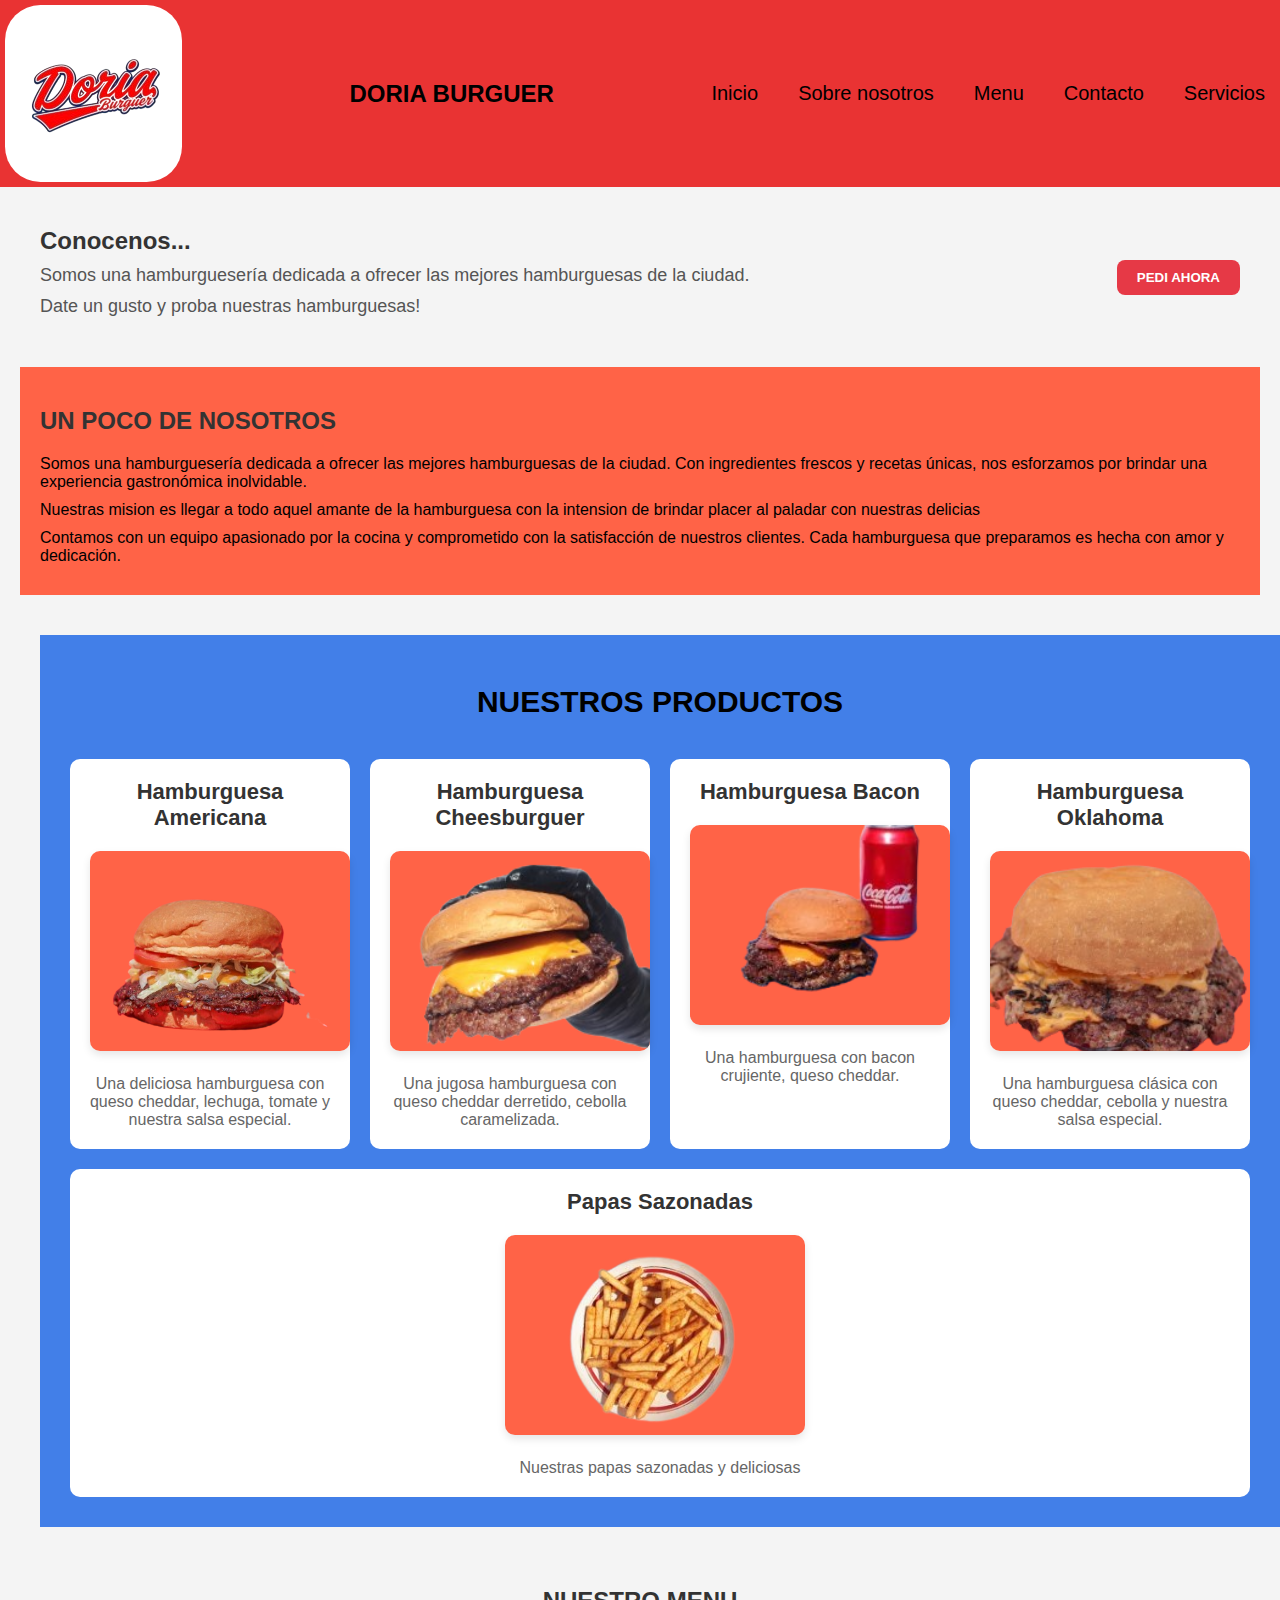
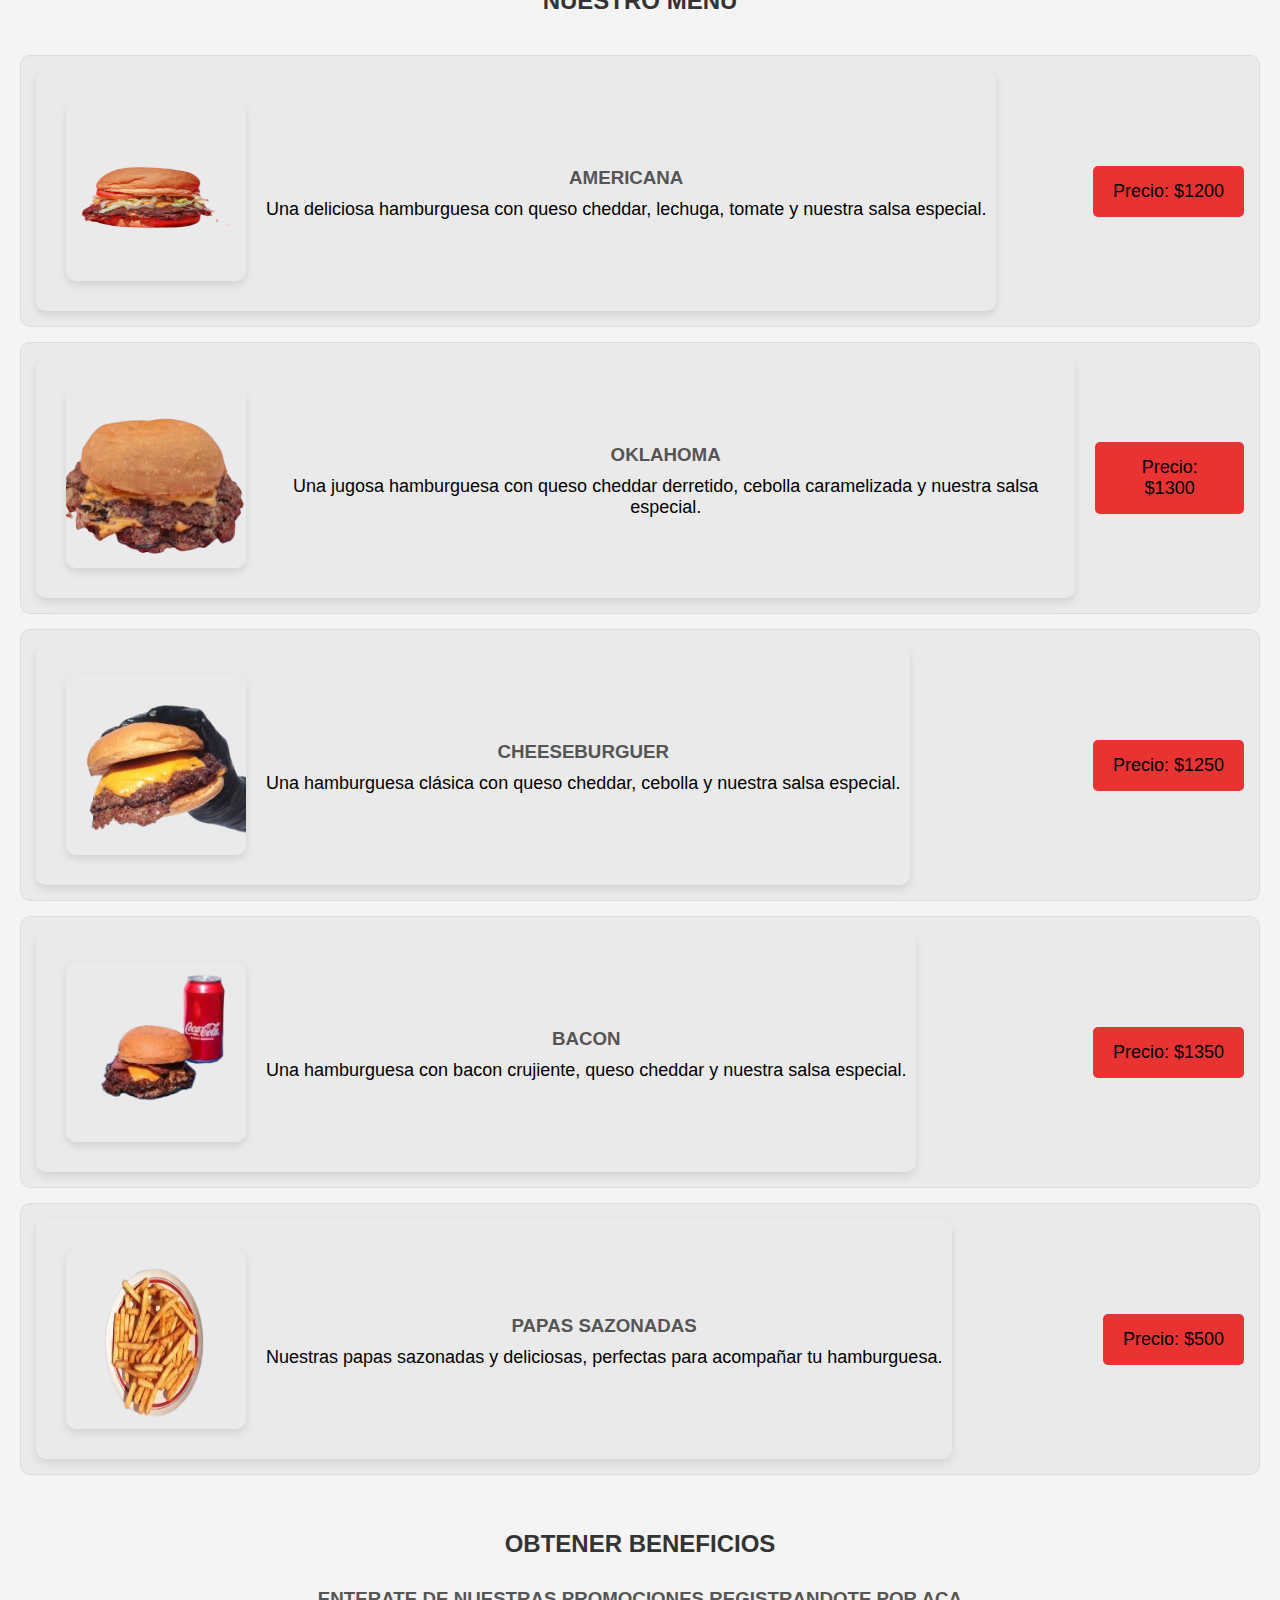
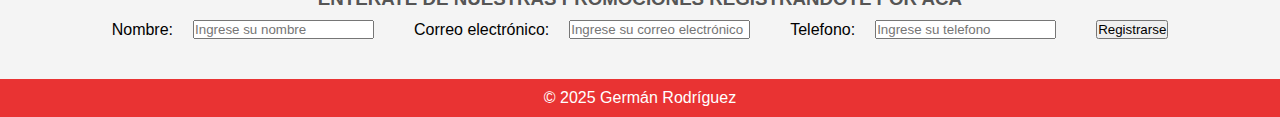
<file: index.html>
<!DOCTYPE html>
<html lang="en">
<head>
    <meta charset="UTF-8">
    <meta name="viewport" content="width=device-width, initial-scale=1.0">
    <title class="titulo">Doria Burger</title>
    <link rel="stylesheet" href="./css/style.css">
</head>
<body>
    <header class="header">
        <nav class="nav-bar">
            <img src="./img/imgoff/iconooo-removebg-preview.png" alt="">
            <h1>DORIA BURGUER</h1>
            <ul>
                <li> <a href="#">Inicio</a></li>
                <li> <a href="./pages/sobre-nosotros.html">Sobre nosotros</a></li>
                <li> <a href="./pages/menu.html">Menu</a></li>
                <li> <a href="./pages/contacto.html">Contacto</a></li>
                <li> <a href="./pages/servicio.html">Servicios</a></li>
            </ul>
        </nav>
    </header>
    <main class="main-content">
        <section class="bienvenida">
            <div class="texto-princ">
            <h2>Conocenos...</h2>
                <p>Somos una hamburguesería dedicada a ofrecer las mejores hamburguesas de la ciudad.</p>
                <p>Date un gusto y proba nuestras hamburguesas!</p>
            </div>
            <button class="boton-pedido"><a href="#menu">PEDI AHORA</a></button>
        </section>
        <section class="historia">
            <h2>UN POCO DE NOSOTROS</h2>
            <p>Somos una hamburguesería dedicada a ofrecer las mejores hamburguesas de la ciudad. Con ingredientes frescos y recetas únicas, nos esforzamos por brindar una experiencia gastronómica inolvidable.</p>
            <p>Nuestras mision es llegar a todo aquel amante de la hamburguesa con la intension de brindar placer al paladar con nuestras delicias</p>
            <p>Contamos con un equipo apasionado por la cocina y comprometido con la satisfacción de nuestros clientes. Cada hamburguesa que preparamos es hecha con amor y dedicación.</p>
        </section>
        <section class="imagen-divider"></section>
        <section class="productos"><h2> NUESTROS PRODUCTOS</h2>
            <div>
                <h3>Hamburguesa Americana</h3>
                <img src="./img/imgoff/americana2-removebg-preview.png" alt="">
                <p>Una deliciosa hamburguesa con queso cheddar, lechuga, tomate y nuestra salsa especial.</p>
            </div>
            <div>
                <h3>Hamburguesa Cheesburguer</h3>
                <img src="./img/imgoff/cheesburguer-removebg-preview.png" alt="">
                <p>Una jugosa hamburguesa con queso cheddar derretido, cebolla caramelizada.</p>
            </div>
            <div>
                <h3>Hamburguesa Bacon</h3>
                <img src="./img/imgoff/bacon-removebg-preview.png" alt="">
                <p>Una hamburguesa con bacon crujiente, queso cheddar.</p>
            </div>
            <div>
                <h3>Hamburguesa Oklahoma</h3>
                <img src="./img/imgoff/oklahoma-removebg-preview.png" alt="">
                <p>Una hamburguesa clásica con queso cheddar, cebolla y nuestra salsa especial.</p>
            </div>
            <div>
                <h3>Papas Sazonadas</h3>
                <img src="./img/imgoff/papass-removebg-preview.png" alt="">
                <p>Nuestras papas sazonadas y deliciosas</p>
            </div>
        </section>

        <section class="menu" id="menu">
            <h2> NUESTRO MENU</h2>
            <div class="burguer-items">
                <div class="producto-info">
                    <img src="./img/imgoff/americana2-removebg-preview.png" alt="Hamburguesa Americana">
                    <div class="burguer-text">
                        <h3>AMERICANA</h3>
                        <p>Una deliciosa hamburguesa con queso cheddar, lechuga, tomate y nuestra salsa especial.</p>
                    </div>
                </div>
                <div class="boton-precio">
                    <p class="precio">Precio: $1200</p>
                </div>
            </div>
            <div class="burguer-items">
                <div class="producto-info">
                    <img src="./img/imgoff/oklahoma-removebg-preview.png" alt="Hamburguesa Oklahoma">
                    <div class="burguer-text">
                        <h3>OKLAHOMA</h3>
                        <p>Una jugosa hamburguesa con queso cheddar derretido, cebolla caramelizada y nuestra salsa especial.</p>
                    </div>
                </div>
                <div class="boton-precio">
                    <p class="precio">Precio: $1300</p>
                </div>
            </div>
            <div class="burguer-items">
                <div class="producto-info">
                    <img src="./img/imgoff/cheesburguer-removebg-preview.png" alt="Hamburguesa Cheeseburger">
                    <div class="burguer-text">
                        <h3>CHEESEBURGUER</h3>
                        <p>Una hamburguesa clásica con queso cheddar, cebolla y nuestra salsa especial.</p>
                    </div>
                </div>
                <div class="boton-precio">
                    <p class="precio">Precio: $1250</p>
                </div>
            </div>
            <div class="burguer-items">
                <div class="producto-info">
                    <img src="./img/imgoff/bacon-removebg-preview.png" alt="Hamburguesa Bacon">
                    <div class="burguer-text">
                        <h3>BACON</h3>
                        <p>Una hamburguesa con bacon crujiente, queso cheddar y nuestra salsa especial.</p>
                    </div>
                </div>
                <div class="boton-precio">
                    <p class="precio">Precio: $1350</p>
                </div>
            </div>
            <div class="burguer-items">
                <div class="producto-info">
                    <img src="./img/imgoff/papass-removebg-preview.png" alt="Papas Sazonadas">
                    <div class="burguer-text">
                        <h3>PAPAS SAZONADAS</h3>
                        <p>Nuestras papas sazonadas y deliciosas, perfectas para acompañar tu hamburguesa.</p>
                    </div>
                </div>
                <div class="boton-precio">
                    <p class="precio">Precio: $500</p>
                </div>
            </div>
        </section>
        <section class="promociones">
            <h2>OBTENER BENEFICIOS</h2>
                <h3>ENTERATE DE NUESTRAS PROMOCIONES REGISTRANDOTE POR ACA</h3>
                <!-- este formulario tiene que tener cada casillero uno al lado del otro -->
            <div class="formulario">
                <form action="/submit" method="post">
                    <label for="name">Nombre:</label>
                    <input type="text" id="name" name="name" required placeholder="Ingrese su nombre">
                    <br>
                    <label for="email">Correo electrónico:</label>
                    <input type="email" id="email" name="email" required placeholder="Ingrese su correo electrónico">
                    <br>
                    <label for="message">Telefono:</label>
                    <input type="text" id="telefono" name="telefono" required placeholder="Ingrese su telefono">
                    <br>
                    <button type="submit">Registrarse</button>
                </form>
            </div>
        </section>
    </main>
    <footer class="footer">
        <p>© 2025 Germán Rodríguez</p>
    </footer>
</body>
</html>
</file>
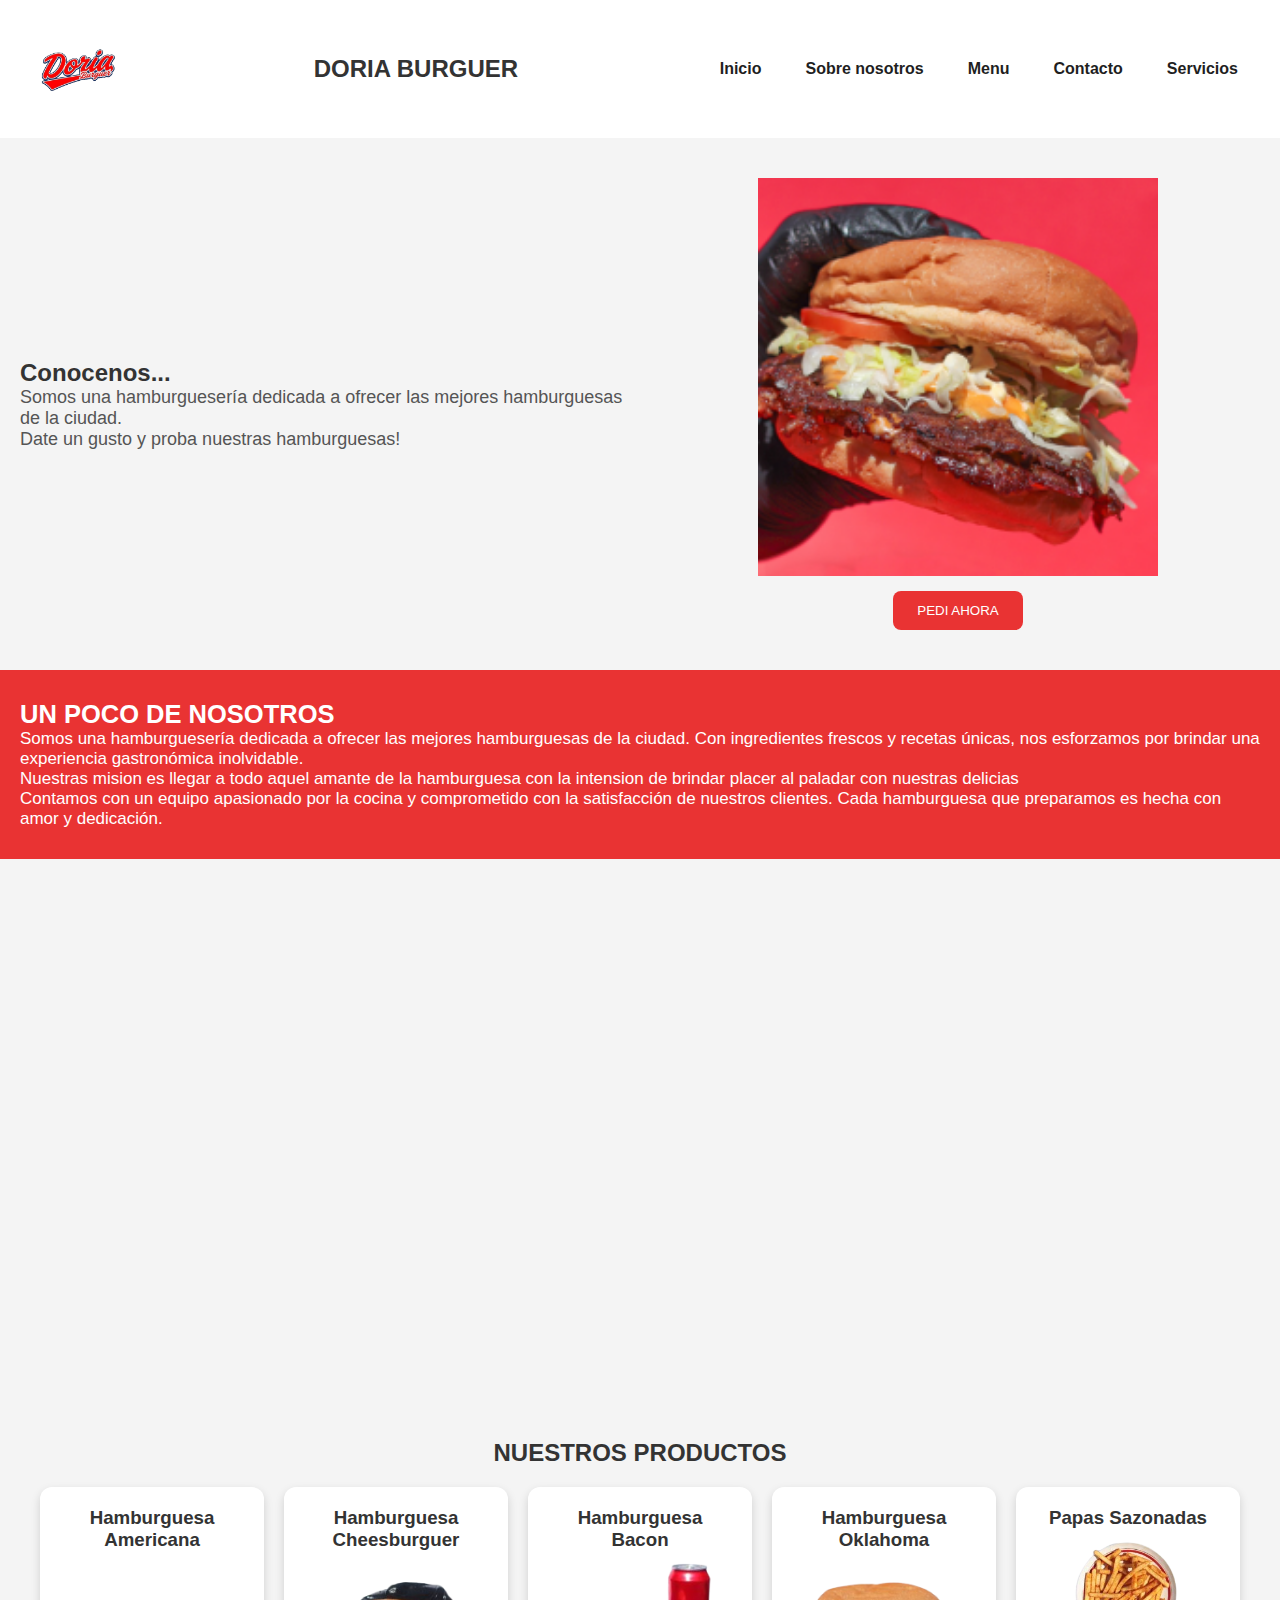
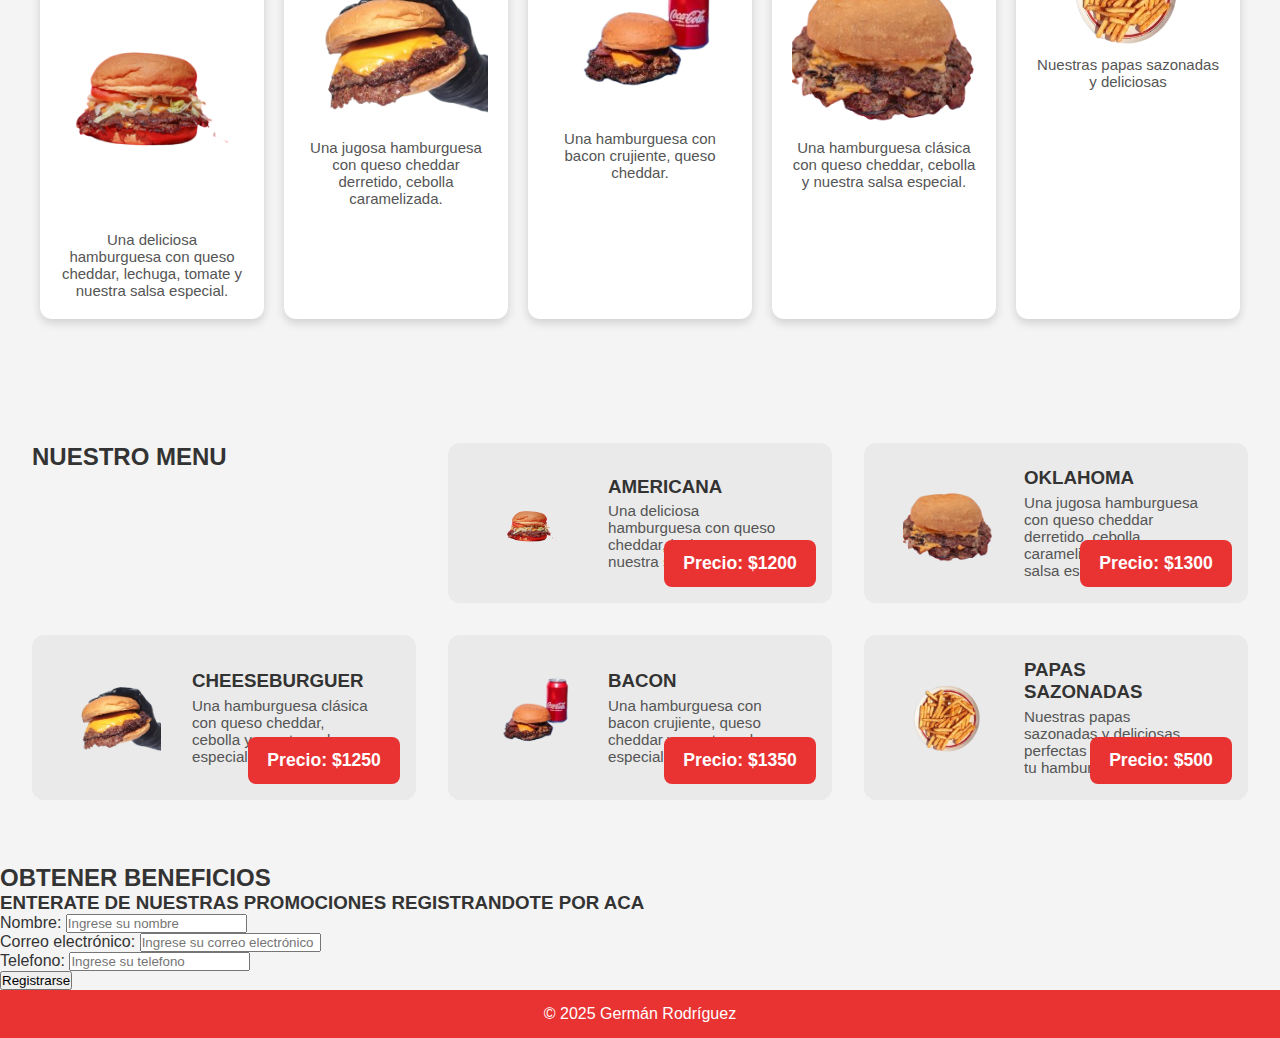
<file: proyecto/index.html>
<!DOCTYPE html>
<html lang="en">
<head>
    <meta charset="UTF-8">
    <meta name="viewport" content="width=device-width, initial-scale=1.0">
    <title class="titulo">Doria Burger</title>
    <link rel="stylesheet" href="css/style.css">
</head>
<body>
    <header class="header">
        <nav class="nav-bar">
            <img class="logo" src="img/imgoff/logo-ger.JPG" alt="">
            <h1>DORIA BURGUER</h1>
            <ul>
                <li> <a href="#">Inicio</a></li>
                <li> <a href="./pages/sobre-nosotros.html">Sobre nosotros</a></li>
                <li> <a href="./pages/menu.html">Menu</a></li>
                <li> <a href="./pages/contacto.html">Contacto</a></li>
                <li> <a href="./pages/servicio.html">Servicios</a></li>
            </ul>
        </nav>
    </header>
    <main>
        <section class="bienvenida">
            <div class="texto-princ">
            <h2>Conocenos...</h2>
                <p>Somos una hamburguesería dedicada a ofrecer las mejores hamburguesas de la ciudad.</p>
                <p>Date un gusto y proba nuestras hamburguesas!</p>
            </div>
            <div class="img-boton">
                <img src="img/americanaa.png" alt="">
                <button class="boton-pedido"><a href="#menu">PEDI AHORA</a></button>
            </div>
        </section>
        <section class="historia">
            <h2>UN POCO DE NOSOTROS</h2>
            <p>Somos una hamburguesería dedicada a ofrecer las mejores hamburguesas de la ciudad. Con ingredientes frescos y recetas únicas, nos esforzamos por brindar una experiencia gastronómica inolvidable.</p>
            <p>Nuestras mision es llegar a todo aquel amante de la hamburguesa con la intension de brindar placer al paladar con nuestras delicias</p>
            <p>Contamos con un equipo apasionado por la cocina y comprometido con la satisfacción de nuestros clientes. Cada hamburguesa que preparamos es hecha con amor y dedicación.</p>
        </section>
        <section class="imagen-divider1"></section>
        <section class="nuestros-prod"><h2> NUESTROS PRODUCTOS</h2>
            <div class="contenedor-tarjetas">
                <div class="tarjeta-container">
                    <h3>Hamburguesa Americana</h3>
                    <img src="img/imgoff/americana2-removebg-preview.png" alt="">
                    <p>Una deliciosa hamburguesa con queso cheddar, lechuga, tomate y nuestra salsa especial.</p>
                </div>
                <div class="tarjeta-container">
                    <h3>Hamburguesa Cheesburguer</h3>
                    <img src="img/imgoff/cheesburguer-removebg-preview.png" alt="">
                    <p>Una jugosa hamburguesa con queso cheddar derretido, cebolla caramelizada.</p>
                </div>
                <div class="tarjeta-container">
                    <h3>Hamburguesa Bacon</h3>
                    <img src="img/imgoff/bacon-removebg-preview.png" alt="">
                    <p>Una hamburguesa con bacon crujiente, queso cheddar.</p>
                </div>
                <div class="tarjeta-container">
                    <h3>Hamburguesa Oklahoma</h3>
                    <img src="img/imgoff/oklahoma-removebg-preview.png" alt="">
                    <p>Una hamburguesa clásica con queso cheddar, cebolla y nuestra salsa especial.</p>
                </div>
                <div class="tarjeta-container">
                    <h3>Papas Sazonadas</h3>
                    <img src="img/imgoff/papass-removebg-preview.png" alt="">
                    <p>Nuestras papas sazonadas y deliciosas</p>
                </div>
            </div>
        </section>

        <section class="menu" id="menu">
            <h2> NUESTRO MENU</h2>
            <div class="burguer-items">
                <div class="producto-info">
                    <img src="img/imgoff/americana2-removebg-preview.png" alt="Hamburguesa Americana">
                    <div class="burguer-text">
                        <h3>AMERICANA</h3>
                        <p>Una deliciosa hamburguesa con queso cheddar, lechuga, tomate y nuestra salsa especial.</p>
                    </div>
                </div>
                <div class="boton-precio">
                    <p class="precio">Precio: $1200</p>
                </div>
            </div>
            <div class="burguer-items">
                <div class="producto-info">
                    <img src="img/imgoff/oklahoma-removebg-preview.png" alt="Hamburguesa Oklahoma">
                    <div class="burguer-text">
                        <h3>OKLAHOMA</h3>
                        <p>Una jugosa hamburguesa con queso cheddar derretido, cebolla caramelizada y nuestra salsa especial.</p>
                    </div>
                </div>
                <div class="boton-precio">
                    <p class="precio">Precio: $1300</p>
                </div>
            </div>
            <div class="burguer-items">
                <div class="producto-info">
                    <img src="img/imgoff/cheesburguer-removebg-preview.png" alt="Hamburguesa Cheeseburger">
                    <div class="burguer-text">
                        <h3>CHEESEBURGUER</h3>
                        <p>Una hamburguesa clásica con queso cheddar, cebolla y nuestra salsa especial.</p>
                    </div>
                </div>
                <div class="boton-precio">
                    <p class="precio">Precio: $1250</p>
                </div>
            </div>
            <div class="burguer-items">
                <div class="producto-info">
                    <img src="img/imgoff/bacon-removebg-preview.png" alt="Hamburguesa Bacon">
                    <div class="burguer-text">
                        <h3>BACON</h3>
                        <p>Una hamburguesa con bacon crujiente, queso cheddar y nuestra salsa especial.</p>
                    </div>
                </div>
                <div class="boton-precio">
                    <p class="precio">Precio: $1350</p>
                </div>
            </div>
            <div class="burguer-items">
                <div class="producto-info">
                    <img src="img/imgoff/papass-removebg-preview.png" alt="Papas Sazonadas">
                    <div class="burguer-text">
                        <h3>PAPAS SAZONADAS</h3>
                        <p>Nuestras papas sazonadas y deliciosas, perfectas para acompañar tu hamburguesa.</p>
                    </div>
                </div>
                <div class="boton-precio">
                    <p class="precio">Precio: $500</p>
                </div>
            </div>
        </section>
        <section class="promociones">
            <h2>OBTENER BENEFICIOS</h2>
                <h3>ENTERATE DE NUESTRAS PROMOCIONES REGISTRANDOTE POR ACA</h3>
                <!-- este formulario tiene que tener cada casillero uno al lado del otro -->
            <div class="formulario">
                <form action="/submit" method="post">
                    <label for="name">Nombre:</label>
                    <input type="text" id="name" name="name" required placeholder="Ingrese su nombre">
                    <br>
                    <label for="email">Correo electrónico:</label>
                    <input type="email" id="email" name="email" required placeholder="Ingrese su correo electrónico">
                    <br>
                    <label for="message">Telefono:</label>
                    <input type="text" id="telefono" name="telefono" required placeholder="Ingrese su telefono">
                    <br>
                    <button type="submit">Registrarse</button>
                </form>
            </div>
        </section>
    </main>
    <footer class="footer">
        <p>© 2025 Germán Rodríguez</p>
    </footer>
</body>
</html>
</file>
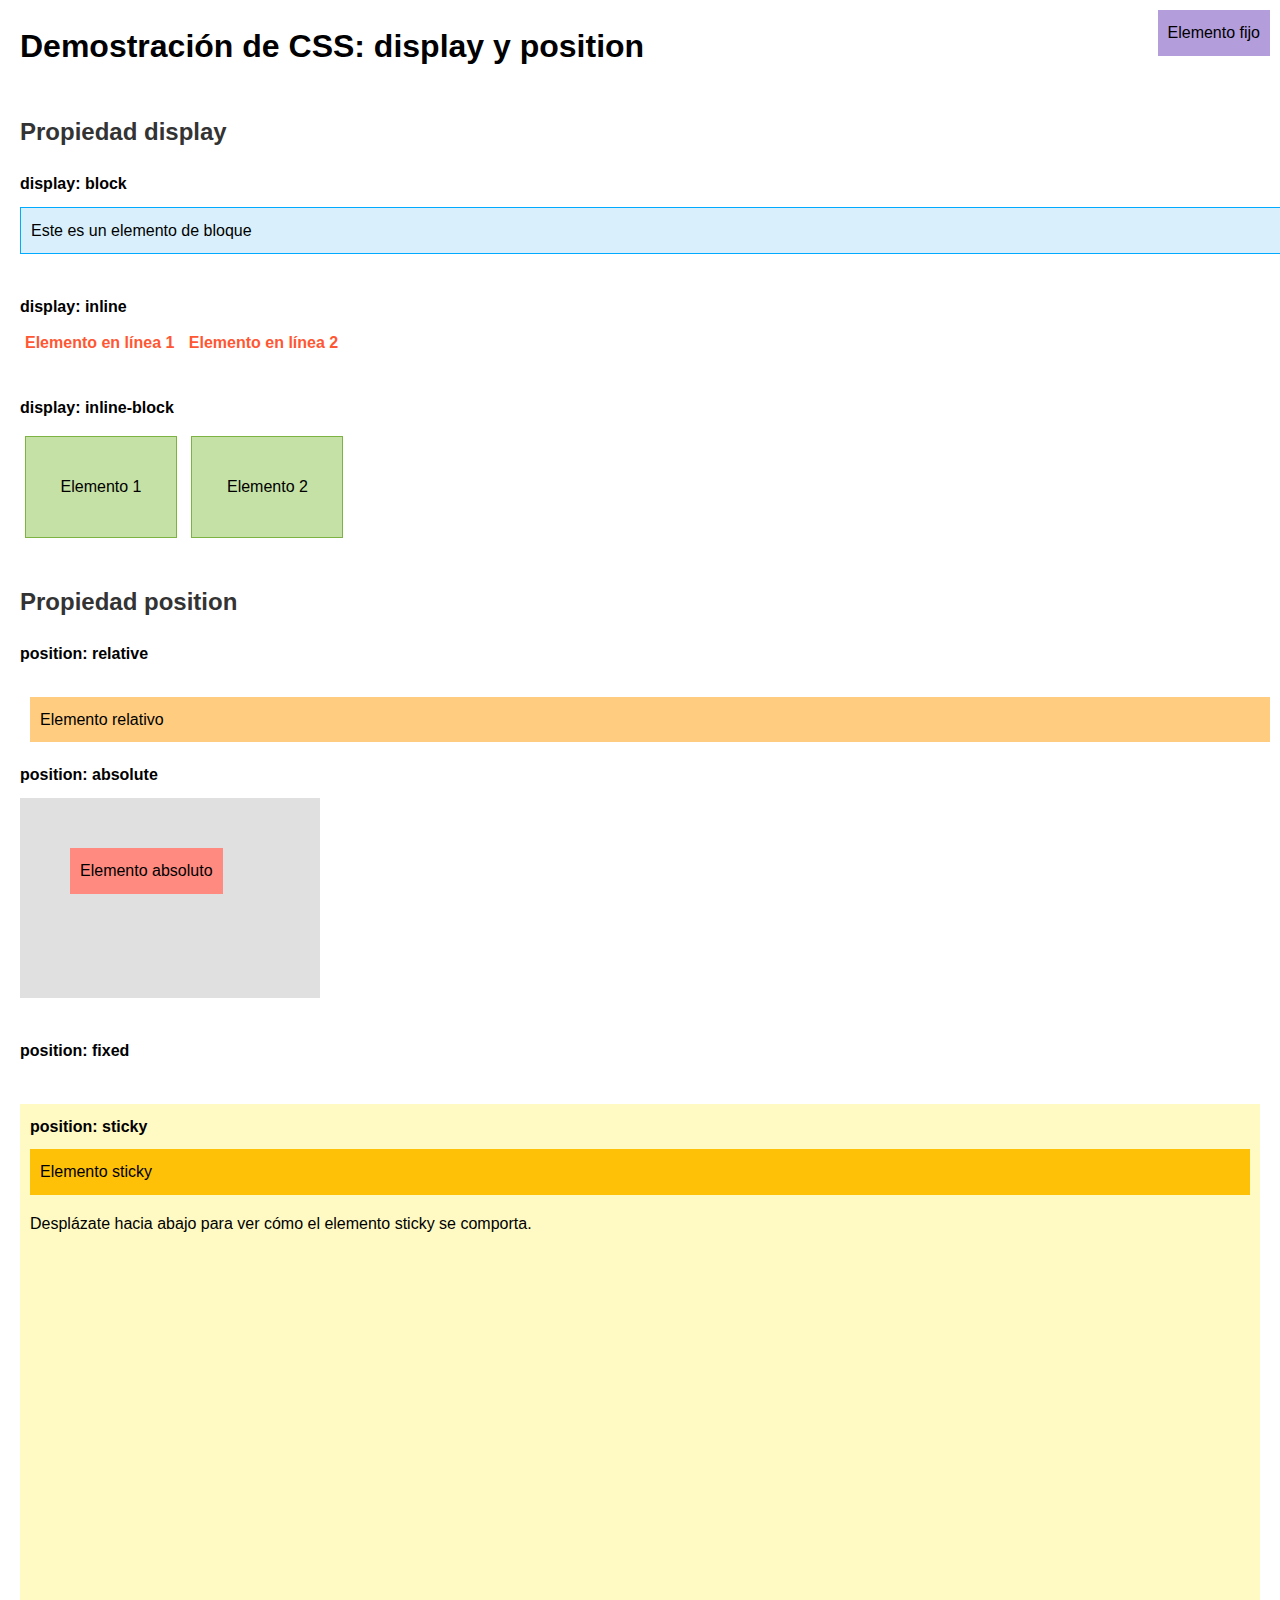
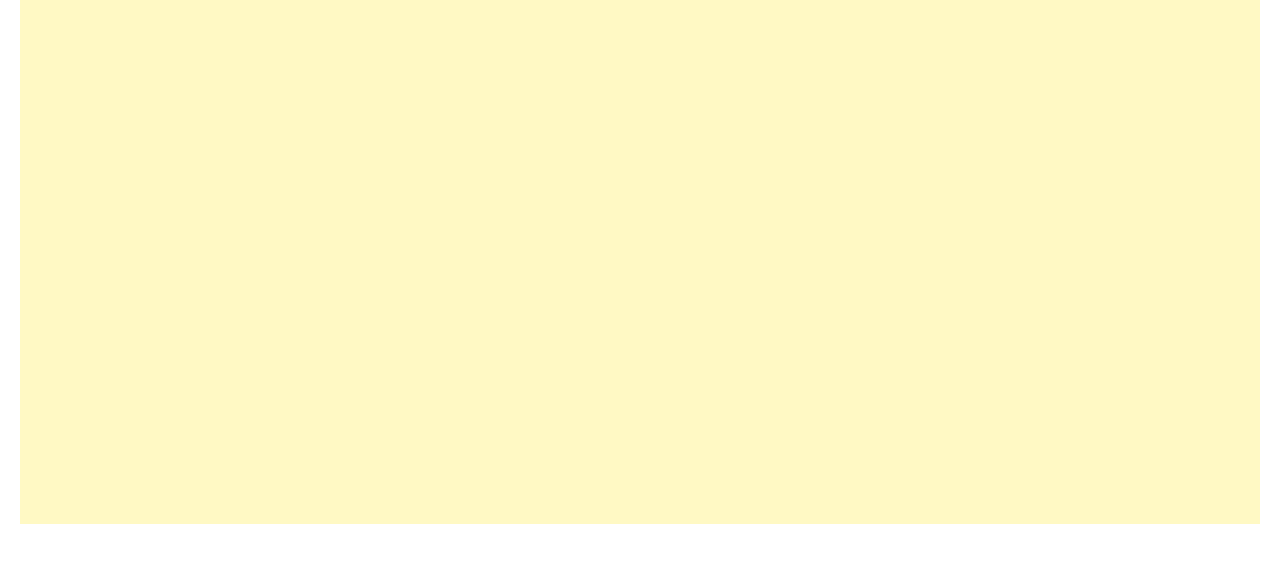
<file: pruebas/index.html>
<!DOCTYPE html>
<html lang="en">
<head>
    <meta charset="UTF-8">
    <meta name="viewport" content="width=device-width, initial-scale=1.0">
    <title>Demostración de CSS: display y position</title>
    <style>
        /* Estilo general */
        body {
            font-family: Arial, sans-serif;
            margin: 20px;
            line-height: 1.6;
        }

        h2 {
            margin-top: 40px;
            color: #333;
        }

        .example-container {
            margin-bottom: 40px;
        }

        .example-title {
            font-weight: bold;
            margin-bottom: 10px;
        }

        /* Ejemplos de display */
        .block-example {
            display: block;
            width: 100%;
            margin-bottom: 10px;
            padding: 10px;
            background-color: #d9f0fc;
            border: 1px solid #00aaff;
        }

        .inline-example {
            display: inline;
            color: #ff5733;
            font-weight: bold;
            margin: 5px;
        }

        .inline-block-example {
            display: inline-block;
            width: 150px;
            height: 100px;
            background-color: #c5e1a5;
            margin: 5px;
            text-align: center;
            line-height: 100px;
            border: 1px solid #7cb342;
        }

        /* Ejemplos de position */
        .relative-example {
            position: relative;
            top: 20px;
            left: 10px;
            background-color: #ffcc80;
            padding: 10px;
        }

        .absolute-container {
            position: relative;
            width: 300px;
            height: 200px;
            background-color: #e0e0e0;
            margin-bottom: 20px;
        }

        .absolute-example {
            position: absolute;
            top: 50px;
            left: 50px;
            background-color: #ff8a80;
            padding: 10px;
        }

        .fixed-example {
            position: fixed;
            top: 10px;
            right: 10px;
            background-color: #b39ddb;
            padding: 10px;
            z-index: 1000;
        }

        .sticky-container {
            height: 1000px;
            background-color: #fff9c4;
            padding: 10px;
        }

        .sticky-example {
            position: sticky;
            top: 10px;
            background-color: #ffc107;
            padding: 10px;
        }
    </style>
</head>
<body>
    <h1>Demostración de CSS: display y position</h1>

    <h2>Propiedad display</h2>
    <div class="example-container">
        <div class="example-title">display: block</div>
        <div class="block-example">Este es un elemento de bloque</div>
    </div>

    <div class="example-container">
        <div class="example-title">display: inline</div>
        <span class="inline-example">Elemento en línea 1</span>
        <span class="inline-example">Elemento en línea 2</span>
    </div>

    <div class="example-container">
        <div class="example-title">display: inline-block</div>
        <div class="inline-block-example">Elemento 1</div>
        <div class="inline-block-example">Elemento 2</div>
    </div>

    <h2>Propiedad position</h2>
    <div class="example-container">
        <div class="example-title">position: relative</div>
        <div class="relative-example">Elemento relativo</div>
    </div>

    <div class="example-container">
        <div class="example-title">position: absolute</div>
        <div class="absolute-container">
            <div class="absolute-example">Elemento absoluto</div>
        </div>
    </div>

    <div class="example-container">
        <div class="example-title">position: fixed</div>
        <div class="fixed-example">Elemento fijo</div>
    </div>

    <div class="example-container sticky-container">
        <div class="example-title">position: sticky</div>
        <div class="sticky-example">Elemento sticky</div>
        <p>Desplázate hacia abajo para ver cómo el elemento sticky se comporta.</p>
    </div>
</body>
</html>
</file>
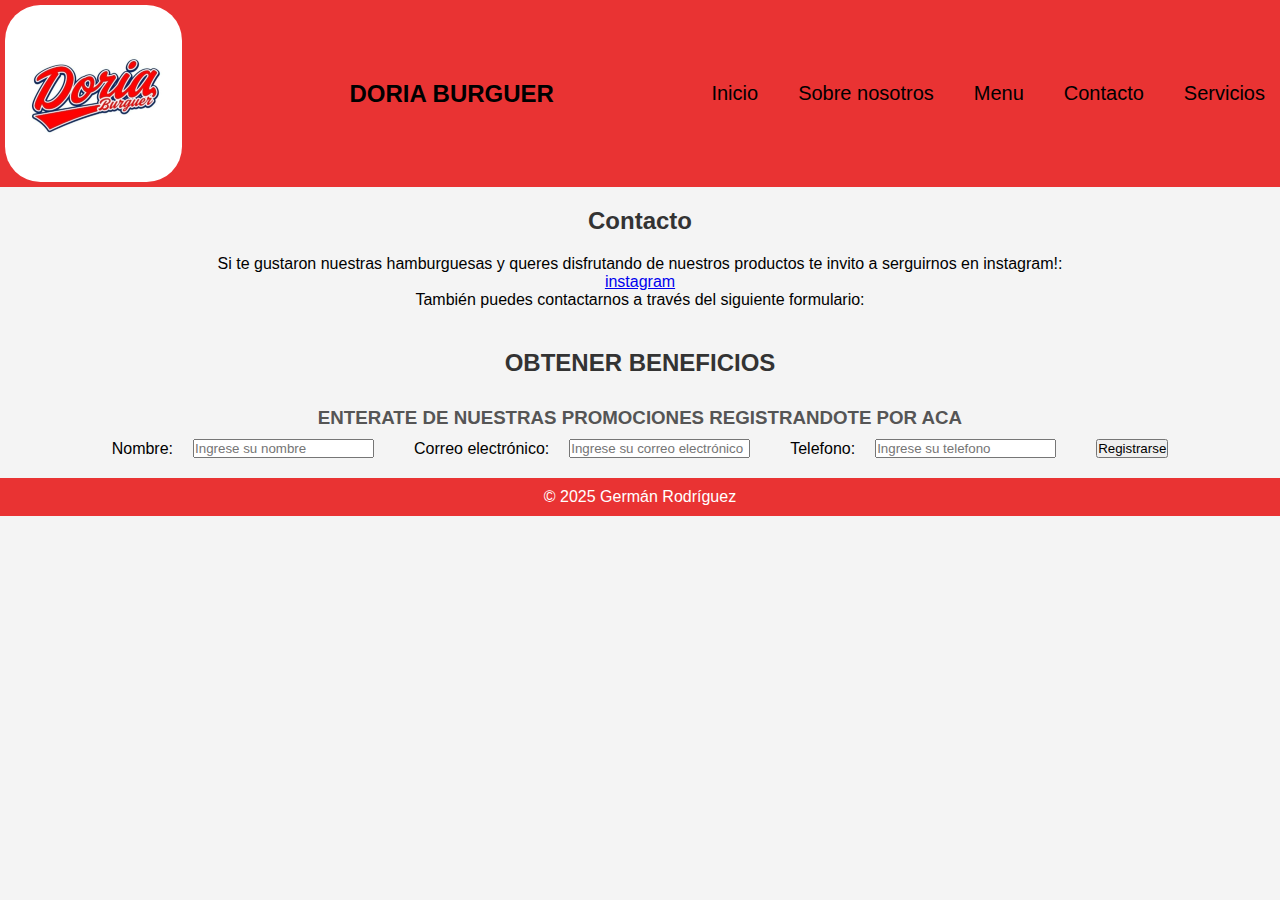
<file: pages/contacto.html>
<!DOCTYPE html>
<html lang="en">
<head>
    <meta charset="UTF-8">
    <meta name="viewport" content="width=device-width, initial-scale=1.0">
    <title>Doria Burguer | Contacto</title>
    <link rel="stylesheet" href="../css/style.css">
</head>
<body>
    <header class="header">
        <nav class="nav-bar">
            <img src="../img/iconooo.png" alt="">
            <h1>DORIA BURGUER</h1>
            <ul>
                <li> <a href="../index.html">Inicio</a></li>
                <li> <a href="./sobre-nosotros.html">Sobre nosotros</a></li>
                <li> <a href="./menu.html">Menu</a></li>
                <li> <a href="#">Contacto</a></li>
                <li> <a href="./servicio.html">Servicios</a></li>
            </ul>
        </nav>
    </header>
    <main>
        <section class="contacto">
            <h2>Contacto</h2>
            <p>Si te gustaron nuestras hamburguesas y queres disfrutando de nuestros productos te invito a serguirnos en instagram!:</p>
            <section><a href="https://www.instagram.com/doriaburguer.bsso/?hl=es-la">instagram</a></section>
            <p>También puedes contactarnos a través del siguiente formulario:</p>
        </section>
        <section class="promociones">
            <h2>OBTENER BENEFICIOS</h2>
                <h3>ENTERATE DE NUESTRAS PROMOCIONES REGISTRANDOTE POR ACA</h3>
                <!-- este formulario tiene que tener cada casillero uno al lado del otro -->
            <div class="formulario">
                <form action="/submit" method="post">
                    <label for="name">Nombre:</label>
                    <input type="text" id="name" name="name" required placeholder="Ingrese su nombre">
                    <br>
                    <label for="email">Correo electrónico:</label>
                    <input type="email" id="email" name="email" required placeholder="Ingrese su correo electrónico">
                    <br>
                    <label for="message">Telefono:</label>
                    <input type="text" id="telefono" name="telefono" required placeholder="Ingrese su telefono">
                    <br>
                    <button type="submit">Registrarse</button>
                </form>
            </div>
        </section>
    <footer class="footer">
        <p>© 2025 Germán Rodríguez</p>
    </footer>
</body>
</html>
</file>
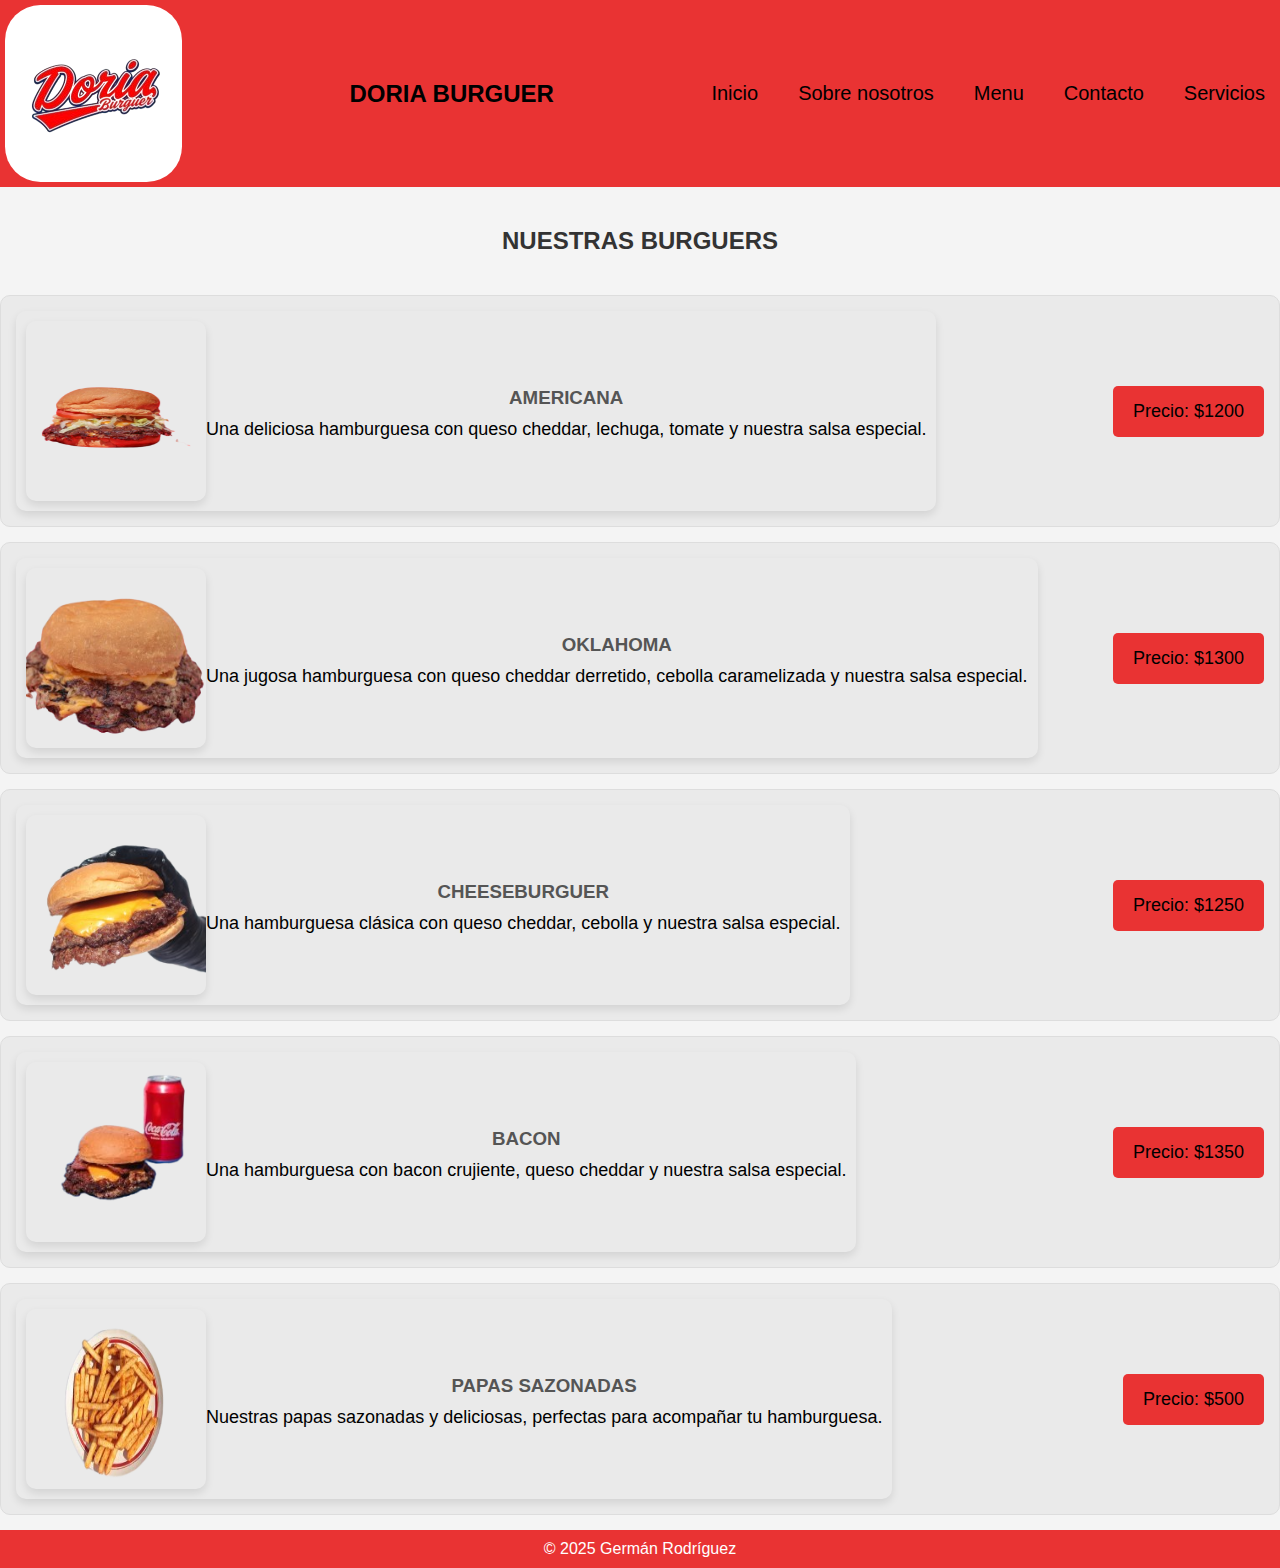
<file: pages/menu.html>
<!DOCTYPE html>
<html lang="en">
<head>
    <meta charset="UTF-8">
    <meta name="viewport" content="width=device-width, initial-scale=1.0">
    <title>Doria Burguer | Menu </title>
    <link rel="stylesheet" href="../css/style.css">
</head>
<body>
    <header class="header">
        <nav class="nav-bar">
            <img src="../img/imgoff/iconooo-removebg-preview.png" alt="">
            <h1>DORIA BURGUER</h1>
            <ul>
                <li> <a href="../index.html">Inicio</a></li>
                <li> <a href="./sobre-nosotros.html">Sobre nosotros</a></li>
                <li> <a href="#">Menu</a></li>
                <li> <a href="./contacto.html">Contacto</a></li>
                <li> <a href="./servicio.html">Servicios</a></li>
            </ul>
        </nav>
    </header>
    <main>
        </section>
        <section class="menu">
            <h2>NUESTRAS BURGUERS</h2>
            <div class="burguer-items">
                <div class="producto-info">
                    <img src="../img/imgoff/americana2-removebg-preview.png" alt="Hamburguesa Americana">
                    <div class="burguer-text">
                        <h3>AMERICANA</h3>
                        <p>Una deliciosa hamburguesa con queso cheddar, lechuga, tomate y nuestra salsa especial.</p>
                    </div>
                </div>
                <div class="boton-precio">
                    <p class="precio">Precio: $1200</p>
                </div>
            </div>
            <div class="burguer-items">
                <div class="producto-info">
                    <img src="../img/imgoff/oklahoma-removebg-preview.png" alt="Hamburguesa Oklahoma">
                    <div class="burguer-text">
                        <h3>OKLAHOMA</h3>
                        <p>Una jugosa hamburguesa con queso cheddar derretido, cebolla caramelizada y nuestra salsa especial.</p>
                    </div>
                </div>
                <div class="boton-precio">
                    <p class="precio">Precio: $1300</p>
                </div>
            </div>
            <div class="burguer-items">
                <div class="producto-info">
                    <img src="../img/imgoff/cheesburguer-removebg-preview.png" alt="Hamburguesa Cheeseburger">
                    <div class="burguer-text">
                        <h3>CHEESEBURGUER</h3>
                        <p>Una hamburguesa clásica con queso cheddar, cebolla y nuestra salsa especial.</p>
                    </div>
                </div>
                <div class="boton-precio">
                    <p class="precio">Precio: $1250</p>
                </div>
            </div>
            <div class="burguer-items">
                <div class="producto-info">
                    <img src="../img/imgoff/bacon-removebg-preview.png" alt="Hamburguesa Bacon">
                    <div class="burguer-text">
                        <h3>BACON</h3>
                        <p>Una hamburguesa con bacon crujiente, queso cheddar y nuestra salsa especial.</p>
                    </div>
                </div>
                <div class="boton-precio">
                    <p class="precio">Precio: $1350</p>
                </div>
            </div>
            <div class="burguer-items">
                <div class="producto-info">
                    <img src="../img/imgoff/papass-removebg-preview.png" alt="Papas Sazonadas">
                    <div class="burguer-text">
                        <h3>PAPAS SAZONADAS</h3>
                        <p>Nuestras papas sazonadas y deliciosas, perfectas para acompañar tu hamburguesa.</p>
                    </div>
                </div>
                <div class="boton-precio">
                    <p class="precio">Precio: $500</p>
                </div>
            </div>
        </section>
    </main>
    <footer class="footer">
        <p>© 2025 Germán Rodríguez</p> 
    </footer>

</body>
</html>
</file>
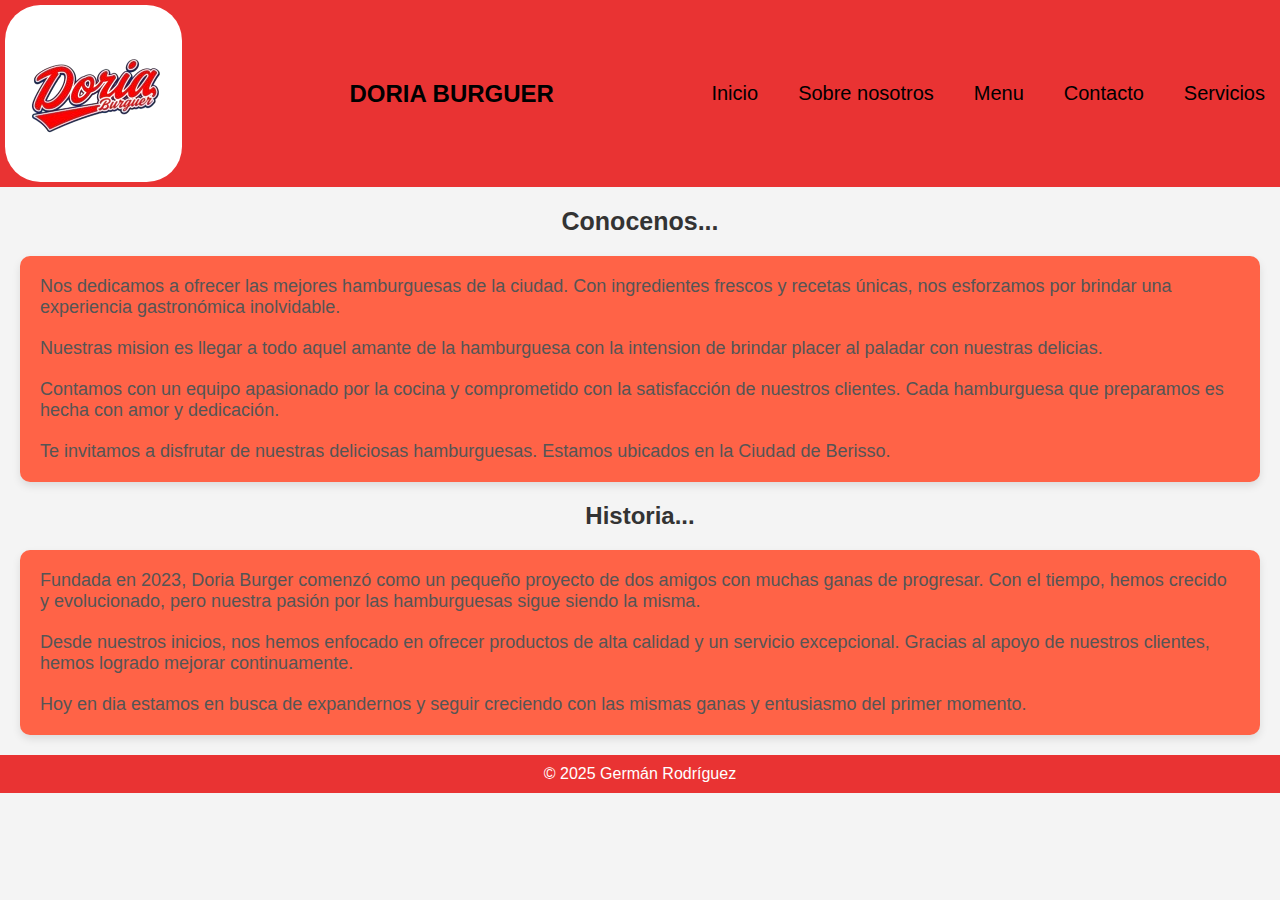
<file: pages/sobre-nosotros.html>
<!DOCTYPE html>
<html lang="en">
<head>
    <meta charset="UTF-8">
    <meta name="viewport" content="width=device-width, initial-scale=1.0">
    <title>Doria Burguer | Sobre Nosotros</title>
    <link rel="stylesheet" href="../css/style.css">
</head>
<body class>
    <header class="header">
        <nav class="nav-bar">
            <img src="../img/imgoff/iconooo-removebg-preview.png" alt="">
            <h1>DORIA BURGUER</h1>
            <ul>
                <li> <a href="../index.html">Inicio</a></li>
                <li> <a href="#">Sobre nosotros</a></li>
                <li> <a href="./menu.html">Menu</a></li>
                <li> <a href="./contacto.html">Contacto</a></li>
                <li> <a href="./servicio.html">Servicios</a></li>
            </ul>
        </nav>
    </header>
    <main>
        <section class="section-conocenos">
            <h2>Conocenos...</h2>
            <div class="texto-princ-conoc">
                <p>Nos dedicamos a ofrecer las mejores hamburguesas de la ciudad. Con ingredientes frescos y recetas únicas, nos esforzamos por brindar una experiencia gastronómica inolvidable.</p>
                <p>Nuestras mision es llegar a todo aquel amante de la hamburguesa con la intension de brindar placer al paladar con nuestras delicias.</p>
                <p>Contamos con un equipo apasionado por la cocina y comprometido con la satisfacción de nuestros clientes. Cada hamburguesa que preparamos es hecha con amor y dedicación.</p>
                <p>Te invitamos a disfrutar de nuestras deliciosas hamburguesas. Estamos ubicados en la Ciudad de Berisso.</p>
            </div>
        </section>
        <section class="imagen-divider"></section>
        <section>
            <h2>Historia...</h2>
            <div class="texto-princ-conoc">
                <p>Fundada en 2023, Doria Burger comenzó como un pequeño proyecto de dos amigos con muchas ganas de progresar. Con el tiempo, hemos crecido y evolucionado, pero nuestra pasión por las hamburguesas sigue siendo la misma.</p>
                <p>Desde nuestros inicios, nos hemos enfocado en ofrecer productos de alta calidad y un servicio excepcional. Gracias al apoyo de nuestros clientes, hemos logrado mejorar continuamente.</p>
                <p>Hoy en dia estamos en busca de expandernos y seguir creciendo con las mismas ganas y entusiasmo del primer momento.</p>
            </div>
        </section>
    <footer class="footer">
        <p>© 2025 Germán Rodríguez</p>
    </footer>
</body>
</html>
</file>
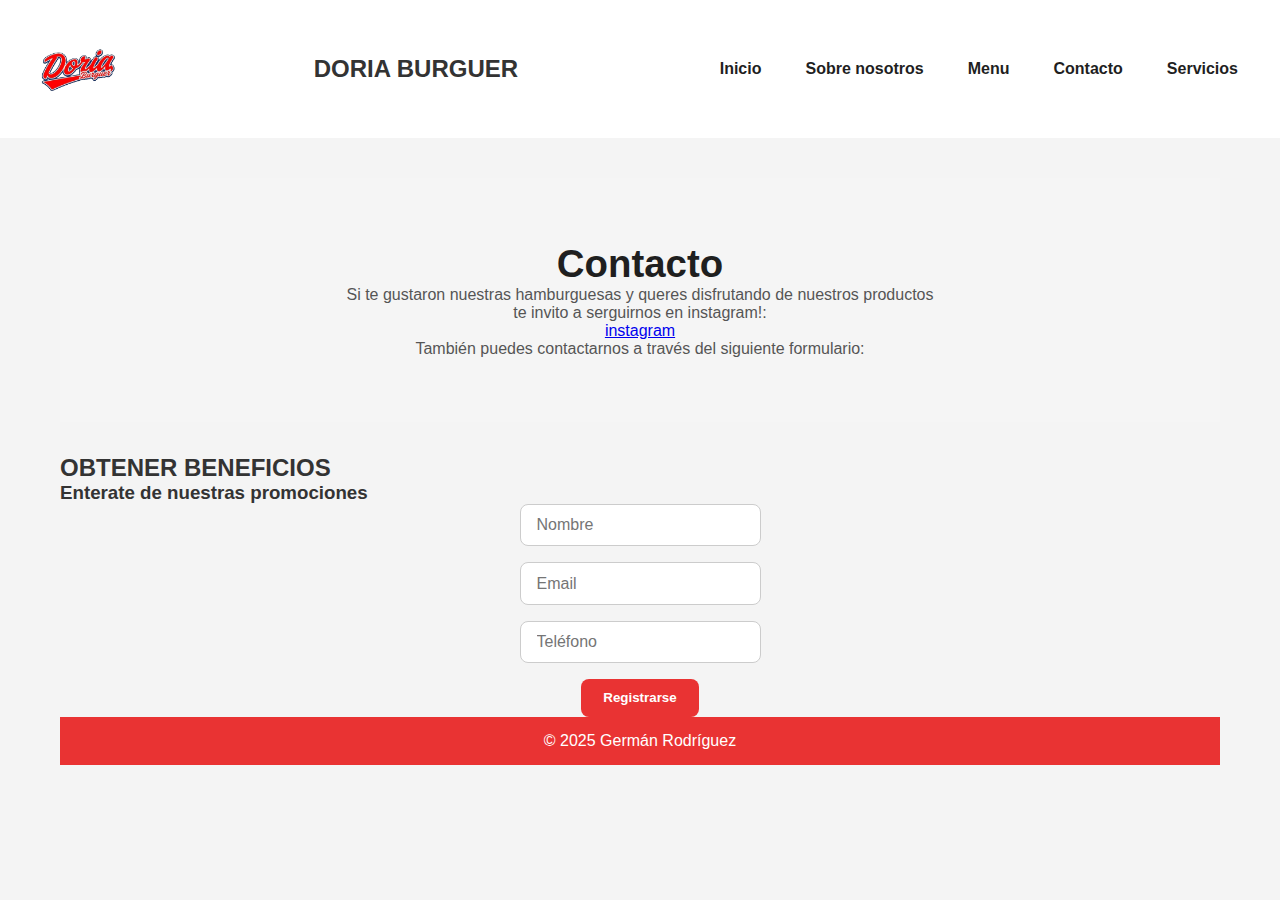
<file: proyecto/pages/contacto.html>
<!DOCTYPE html>
<html lang="en">
<head>
    <meta charset="UTF-8">
    <meta name="viewport" content="width=device-width, initial-scale=1.0">
    <title>Doria Burguer | Contacto</title>
    <link rel="stylesheet" href="../css/style.css">
</head>
<body>
    <header class="header">
        <nav class="nav-bar">
            <img class="logo" src="../img/imgoff/logo-ger.JPG" alt="">
            <h1>DORIA BURGUER</h1>
            <ul>
                <li> <a href="../index.html">Inicio</a></li>
                <li> <a href="sobre-nosotros.html">Sobre nosotros</a></li>
                <li> <a href="menu.html">Menu</a></li>
                <li> <a href="#">Contacto</a></li>
                <li> <a href="servicio.html">Servicios</a></li>
            </ul>
        </nav>
    </header>
    <main class="main">
        <section class="page-header">
            <h2>Contacto</h2>
            <p>Si te gustaron nuestras hamburguesas y queres disfrutando de nuestros productos te invito a serguirnos en instagram!:</p>
            <section><a href="https://www.instagram.com/doriaburguer.bsso/?hl=es-la">instagram</a></section>
            <p>También puedes contactarnos a través del siguiente formulario:</p>
        </section>
        <section class="promociones">
            <h2>OBTENER BENEFICIOS</h2>
                <h3>Enterate de nuestras promociones</h3>
                    <form class="form-promos">
                        <input type="text" name="nombre" placeholder="Nombre" required>
                        <input type="email" name="email" placeholder="Email" required>
                        <input type="tel" name="telefono" placeholder="Teléfono" required>
                        <button type="submit">Registrarse</button>
                    </form>
        </section>
    <footer class="footer">
        <p>© 2025 Germán Rodríguez</p>
    </footer>
</body>
</html>
</file>
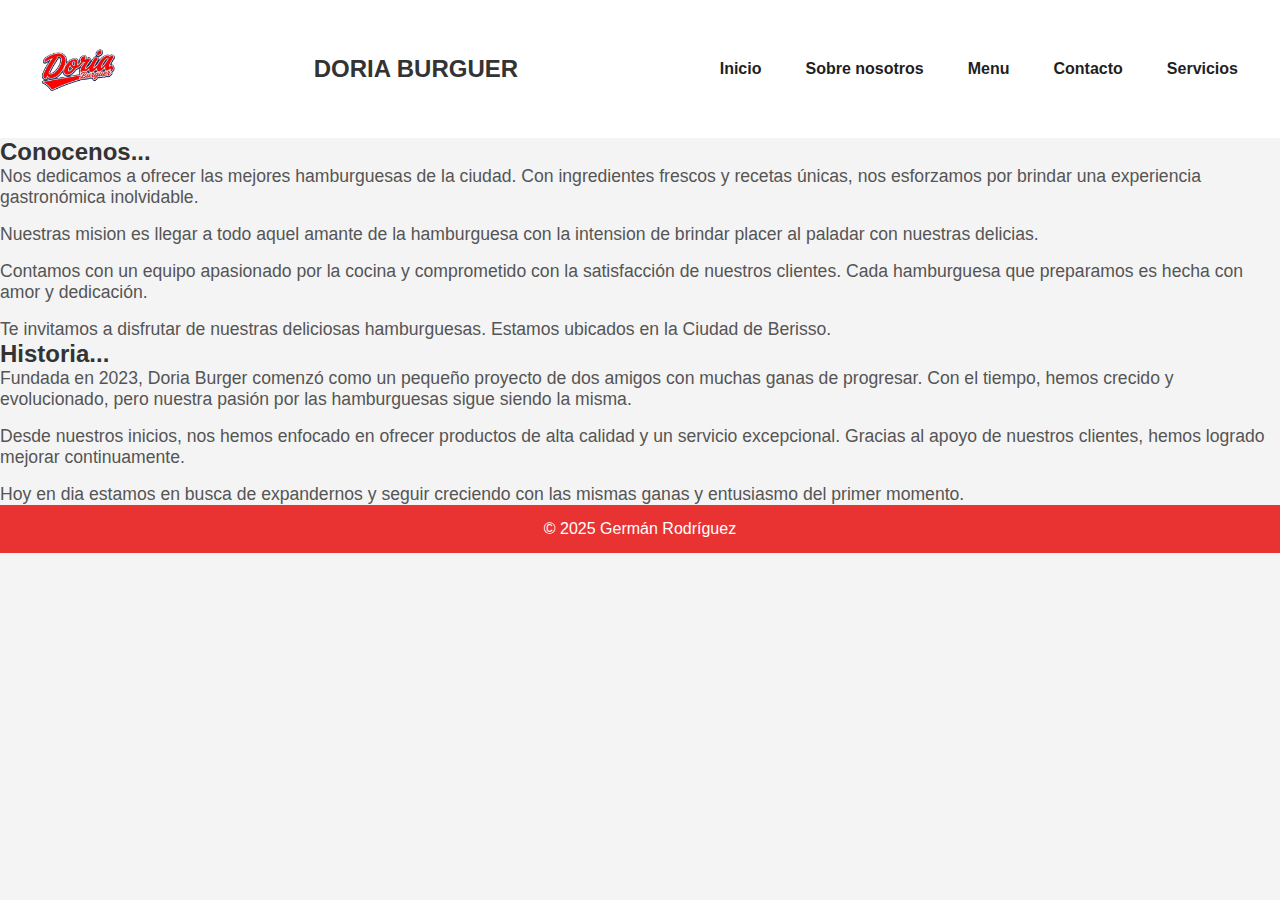
<file: proyecto/pages/sobre-nosotros.html>
<!DOCTYPE html>
<html lang="en">
<head>
    <meta charset="UTF-8">
    <meta name="viewport" content="width=device-width, initial-scale=1.0">
    <title>Doria Burguer | Sobre Nosotros</title>
    <link rel="stylesheet" href="../css/style.css">
</head>
<body class>
    <header class="header">
        <nav class="nav-bar">
            <img class="logo" src="../img/imgoff/logo-ger.JPG" alt="">
            <h1>DORIA BURGUER</h1>
            <ul>
                <li> <a href="../index.html">Inicio</a></li>
                <li> <a href="#">Sobre nosotros</a></li>
                <li> <a href="menu.html">Menu</a></li>
                <li> <a href="contacto.html">Contacto</a></li>
                <li> <a href="servicio.html">Servicios</a></li>
            </ul>
        </nav>
    </header>
    <main>
        <section class="section-conocenos">
            <h2>Conocenos...</h2>
            <div class="texto-princ-conoc">
                <p>Nos dedicamos a ofrecer las mejores hamburguesas de la ciudad. Con ingredientes frescos y recetas únicas, nos esforzamos por brindar una experiencia gastronómica inolvidable.</p>
                <p>Nuestras mision es llegar a todo aquel amante de la hamburguesa con la intension de brindar placer al paladar con nuestras delicias.</p>
                <p>Contamos con un equipo apasionado por la cocina y comprometido con la satisfacción de nuestros clientes. Cada hamburguesa que preparamos es hecha con amor y dedicación.</p>
                <p>Te invitamos a disfrutar de nuestras deliciosas hamburguesas. Estamos ubicados en la Ciudad de Berisso.</p>
            </div>
        </section>
        <section class="imagen-divider2"></section>
        <section>
            <h2>Historia...</h2>
            <div class="texto-princ-conoc">
                <p>Fundada en 2023, Doria Burger comenzó como un pequeño proyecto de dos amigos con muchas ganas de progresar. Con el tiempo, hemos crecido y evolucionado, pero nuestra pasión por las hamburguesas sigue siendo la misma.</p>
                <p>Desde nuestros inicios, nos hemos enfocado en ofrecer productos de alta calidad y un servicio excepcional. Gracias al apoyo de nuestros clientes, hemos logrado mejorar continuamente.</p>
                <p>Hoy en dia estamos en busca de expandernos y seguir creciendo con las mismas ganas y entusiasmo del primer momento.</p>
            </div>
        </section>
    <footer class="footer">
        <p>© 2025 Germán Rodríguez</p>
    </footer>
</body>
</html>
</file>
<file: css/style.css>
*{
    box-sizing: border-box;
    margin: 0;
    padding: 0;
}

@import url('https://fonts.googleapis.com/css2?family=Montserrat:wght@700&family=Roboto:wght@400&display=swap');

h1, h2, h3, h4, h5, h6 {
    font-family: 'Montserrat', sans-serif;
}

body {
    background-color: #f4f4f4;
    font-family: 'Roboto', sans-serif;
    margin: 0;
    padding: 0;
}

/* HEADER */

.header {
    background-color: rgb(233, 51, 51);
    color: white;
    text-align: center;
    position : sticky;
    top: 0;
    z-index: 1000;
}


/* --------------NAV------------- */
.nav-bar {
    background-color: rgb(233, 51, 51);
    color: black;
    display: flex;
    justify-content: space-between;
    align-items: center;
    font-size: 20px;
}

.nav-bar ul {
    list-style: none;
    padding: 0;
    margin: 0;
    display: flex;
    gap: 10px;
    align-items: center;
}

.nav-bar ul a {
    text-decoration: none;
    color: black;
    padding: 10px 15px;
}

.nav-bar h1{
    margin-left: 20px;
    font-size: 24px;
}

.nav-bar img {
    margin : 5px;
    padding: 10px;
    border-radius: 20%;
    background-color: white;
}

/* ----------MAIN------------- */

.main-content {
    padding: 20px;
    display: flex;
    flex-direction: column;
}

.main-content img {
    width: auto;
    height: auto;
    margin: 20px;
    max-width: 100%;
    max-height: 200px;
    display: inline-block;
}

.main-content p {
    margin: 10px 0;
}

section h2 {
    margin: 20px 0;
    color: #333;
}

.main-content a{
    text-decoration: none;
    color: white;
}

/* ---------PRODUCTOS-------------- */

.productos {
    display: flex;
    flex-wrap: wrap;
    justify-content: center;
    width: 100%;
    background-color: rgb(66, 127, 232);
}

.productos img {
    width: 100%;
    max-width: 300px;;
    height: 200px;
    object-fit: cover;
    margin: 10px;
    border-radius: 10px;}

.productos h2 {
    width: 100%;
    text-align: center;
    margin-bottom: 20px;
    color: #f7f3f3;
    text-decoration: underline;
}

.productos div {
    text-align: center;
    margin: 10px;
    flex: 1 1 calc(25% - 20px); /* 4 items per row with some margin */
    box-sizing: border-box;
    padding: 10px;
    background-color: white;
    border-radius: 10px;
}


/* ------BIENVENIDA------- */  

.main-content .bienvenida {
    display:  flex;
    justify-content: space-between;
    align-items: center;
    text-align: left;
    width: 100%;
    height: 100%;
    margin-bottom: 20px;
    padding: 20px;
}

.bienvenida div {
    flex: 1;
}

.bienvenida h2, .bienvenida p {
    margin : 0 0 10px;
}

.main-content .bienvenida p {
    font-size: 18px;
    color: #555;
}

.historia {
    text-align: left;
    width: 100%;
    margin-bottom: 20px;
    padding: 20px;
    background-color: tomato
}

.boton-pedido {
    background-color: #e63946;
    color: #fff;
    padding: 10px 20px;
    border: none;
    border-radius: 8px;
    font-weight: bold;
    cursor: pointer;
    transition: 0.3s;
}

.text-princ {
    text-align: left;
}

/* NUESTROS PRODUCTOS */

.productos {
    margin: 20px;
    padding: 20px;
}

.productos h2{
    font-size: 30px;
    text-decoration: none;
    font-family: 'Montserrat', sans-serif;
    color: black;
    padding: 10px;
}

.producto-info {
    display: flex;
    align-items: center;
}

.productos img {
    background-color: tomato;
    border-radius: 10px;
    margin-right: 20px;
    box-shadow: 0 4px 8px rgba(0, 0, 0, 0.1);
}

.productos h3 {
    font-size: 22px;
    margin-bottom: 10px;
    color: #333;
}

.productos p {
    font-size: 16px;
    color: #666;
    margin-bottom: 10px;
}

.productos h3, .productos p {
    flex: 1;
}

.productos h3 {
    font-weight: bold;
    margin: 10px;
}

/* ------MENU-------- */

.menu h2 {
    padding: 20px;
    text-align: center;
    color: #333;
}

.menu h3 {
    margin: 10px 0;
    color: #555;
}

.menu p {
    margin: 5px 0;
    color: black;
    font-size: 18px;
    font-family: 'Roboto', sans-serif;
}

.burguer-items {
    display: flex;
    align-items: center;
    justify-content: space-between;
    background-color: #eaeaea;
    padding: 15px;
    margin-bottom: 15px;
    border-radius: 10px;
    border : 1px solid #ddd;
}

.burguer-items img {
    width: 180px;
    height: 180px;
    border-radius: 10px;
}

.precio {
    font-size: 25px;
    color: white;
    margin-left: 50px;
}

.boton-precio {
    display: flex;
    margin-left: 20px;
    padding: 10px 20px;
    border: none;
    background-color: rgb(233, 51, 51);
    color: white;
    border-radius: 5px;
    cursor: pointer;
}

.producto-info {
    display: flex;
    align-items: center;
    padding: 10px;
    border-radius: 10px;
    box-shadow: 0 4px 8px rgba(0, 0, 0, 0.1);
}

.menu img {
    box-shadow: 0 4px 8px rgba(0, 0, 0, 0.1);
}

/* CONOCENOS / HISTORIA */

.conocenos {
    text-align: center;
    width: 100%;
    margin-bottom: 20px;
    padding: 20px;
}

.conocenos h2 {
    font-size: 25px;
    margin-top: 10px;
}

/* IMAGEN DIVISORA */
.imagen-divider1 {
    background-image: url('../img/americana2.jpg');
    background-size: cover;
    background-position: center;
    background-attachment: fixed;
    height: 60vh;
    width: 100%;
    position: relative;
    margin: 10px 20px;
    border-radius: 10px;
    display: flex;
    align-items: center;
    justify-content: center;
    color: white;
    font-size: 24px;
}

.imagen-divider2 {
    background-image: url('../img/imgoff/americana2-removebg-preview.png');
    background-size: cover;
    background-position: center;
    background-attachment: fixed;
    height: 50vh;
    width: 100%;
    margin: 10px 20px;
    padding-left: 15px;
    border-radius: 10px;
    display: flex;
    align-items: center;
    justify-content: center;
    color: white;
}


/* PROMOCIONES */

.promociones {
    display: flex;
    flex-direction: column;
    align-items: center;
    padding: 20px;
}

.promociones h2 {
    margin-bottom: 20px;
    color: #333;
}

.promociones h3 {
    margin: 10px 0;
    color: #555;
}

.promociones p {
    margin: 5px 0;
    color: #777;
}

/* tiene que estar uno al lado del otro */
.promociones form {
    display: flex;
    flex-direction: row;
    align-items: center;
    justify-content: center;
    gap: 20px;
}

/* CONTACTO*/

main section {
    text-align: center;
}

/* FOOTER */
.footer {
    background-color: rgb(233, 51, 51);
    color: white;
    text-align: center;
    padding: 10px 0;
    position: relative;
    bottom: 0;
    width: 100%;
}

/* PAGINA CONOCENOS */

.sobre-nosotros {
    background-color: #dfe7f3;
    padding: 20px;
}

.texto-princ-conoc {
    display: flex;
    gap: 20px;
    padding: 20px;
    text-align: left;
    font-size: 18px;
    color: #555;
    flex-direction: column;
    background-color: tomato;
    border-radius: 10px;
    box-shadow: 0 4px 8px rgba(0, 0, 0, 0.1);
    margin: 20px 20px;
}


.section-conocenos h2 {
    font-size: 25px;
}
</file>
<file: proyecto/css/style.css>
/* =======================
   RESET + FUENTES
======================= */
* {
  box-sizing: border-box;
  margin: 0;
  padding: 0;
}
/* =======================
   VARIABLES
======================= */
:root {
  --color-primario: #e93333;
  --color-oscuro: #1f1f1f;
  --color-claro: #f4f4f4;
  --color-texto: #555;
  --color-blanco: #ffffff;
}

/* =======================
   TIPOGRAFIA
======================= */

@import url('https://fonts.googleapis.com/css2?family=Montserrat:wght@700&family=Roboto:wght@400&display=swap');

body {
  font-family: 'Roboto', sans-serif;
  background-color: #f4f4f4;
  color: #333;
}

h1, h2, h3 {
  font-family: 'Montserrat', sans-serif;
}

/* =======================
    MAIN
======================= */

.main {
  max-width: 1200px;
  margin: 0 auto;
  padding: 40px 20px;
}


/* =======================
   HEADER + NAVBAR
======================= */
.header {
  position: sticky;
  top: 0;
  z-index: 1000;
  background-color: #fff;
}

.page-header {
  padding: 4rem 1rem;
  text-align: center;
  background-color: #f5f5f5;
  margin-bottom: 2rem;
}

.page-header h2 {
  font-size: 2.4rem;
  color: var(--color-oscuro);
  font-weight: 700;
}

.page-header p {
  max-width: 600px;
  margin: 0 auto;
  color: var(--color-texto);
}


/* =======================
     NAVBAR
======================= */
.nav-bar {
  display: flex;
  align-items: center;
  justify-content: space-between;
  gap: 20px;
  padding: 1.5rem 2rem;
  background-color: var(--color-blanco);
}

.nav-bar h1 {
  font-size: 24px;
}

.logo {
  height: 90px;
  border-radius: 15%;
}

.nav-bar ul {
  list-style: none;
  display: flex;
  gap: 1.5rem;
  padding: 0;
  margin: 0;
}

.nav-bar a {
  text-decoration: none;
  color: var(--color-oscuro);
  padding: 10px;
  font-weight: 600;
  position: relative;
}

.nav-bar a:hover {
  color: var(--color-primario);
}

.nav-bar a::after{
    content: "";
    position: absolute;
    width: 0;
    height: 2px;
    bottom: 0;
    left: 0;
    background-color: var(--color-blanco);
    transition: widht 0.3s ease;
}

/* =======================
   BIENVENIDA (GRID)
======================= */
.bienvenida {
  display: grid;
  grid-template-columns: 1fr 1fr;
  align-items: center;
  gap: 2rem;
  padding: 40px 20px;
}

.bienvenida p {
  font-size: 18px;
  color: var(--color-texto);
}

img {
    max-width: 100%;
    height: auto;
}

.img-boton {
  display: flex;
  flex-direction: column;
  align-items: center;
  gap: 15px;
}

.img-boton img {
  width: 100%;
  max-width: 400px;
}

.boton-pedido {
  background-color: var(--color-primario);
  color: white;
  padding: 12px 24px;
  border: none;
  border-radius: 8px;
  cursor: pointer;
}

.boton-pedido a {
  text-decoration: none;
  color: white;
}

/* =======================
   HISTORIA
======================= */
.historia {
  padding: 30px 20px;
  background-color: var(--color-primario);
  color: var(--color-blanco);
  font-size: 17px;
}

/* =======================
   DIVISOR IMAGEN
======================= */
.imagen-divider1 {
  height: 60vh;
  background-image: url('../img/imgoff/americana2-removebg-preview.png');
  background-size: cover;
  background-position: center;
  background-attachment: fixed;
}

/* =======================
   PRODUCTOS (GRID CLASE 4)
======================= */
.nuestros-prod {
  padding: 40px 20px;
  text-align: center;
}

.contenedor-tarjetas {
  display: grid;
  grid-template-columns: repeat(auto-fit, minmax(220px, 1fr));
  gap: 20px;
  width: 100%;
  padding: 20px;
}


.tarjeta-container {
  background-color: var(--color-blanco);
  border-radius: 12px;
  padding: 20px;
  box-shadow: 0 4px 10px rgba(0, 0, 0, 0.15);
  transition: transform 0.3s ease, box-shadow 0.3s ease;
}

.tarjeta-container img {
  width: 100%;
  height: auto;
}

.tarjeta-container p {
  font-size: 15px;
  color: var(--color-texto);
}

.tarjeta-container:hover {
    transform:  translateY(-5px);
    box-shadow: 0 8px 16px rgba(0, 0, 0, 0.15);
}

/* =======================
   MENU (FLEX)
======================= */
.menu {
  padding: 4rem 2rem;
  display: grid;
  grid-template-columns: repeat(auto-fit, minmax(320px, 1fr));
  gap: 2rem;
}


.burguer-items {
  display: grid;
  grid-template-columns: 120px 1fr auto;
  align-items: center;
  gap: 1rem;
  background-color: #eaeaea;
  padding: 1.5rem;
  border-radius: 12px;
  position: relative;
  transition: transform 0.2s ease, box-shadow 0.2s ease;
}

.burguer-items:hover{
    transform: translateY(-4px);
    box-shadow: 0 8px 20px rgba(0, 0, 0, 0.15);
}

.producto-info {
  display: contents;
}

.producto-info img {
  width: 150px;
  border-radius: 10px;
  height: 90px;
  object-fit: contain;
}

.burguer-text h3 {
  margin-bottom: 0.3rem;
}

.burguer-text p {
  font-size: 0.95rem;
  color: var(--color-texto);
}

.boton-precio {
  background-color: var(--color-primario);
  padding: 0.8rem 1.2rem;
  border-radius: 8px;
  color: var(--color-blanco);
  font-weight: bold;
  position: absolute;
  bottom: 1rem;
  right: 1rem;
}

.precio {
  font-size: 1.1rem;
}

/* =======================
   MENU GRID
======================= */

.menu {
  padding: 4rem 2rem;
}

.menu-grid {
  display: grid;
  grid-template-columns: repeat(auto-fit, minmax(260px, 1fr));
  gap: 2rem;
}

/* =======================
   MENU CARD
======================= */

.menu-card {
  background-color: #f2f2f2;
  border-radius: 16px;
  padding: 1.5rem;
  text-align: center;
  transition: transform 0.3s ease, box-shadow 0.3s ease;
}

.menu-card:hover {
  transform: translateY(-8px);
  box-shadow: 0 12px 25px rgba(0, 0, 0, 0.15);
}

.menu-card img {
  width: 150px;
  height: 120px;
  object-fit: contain;
  margin-bottom: 1rem;
}

.menu-card h3 {
  margin-bottom: 0.5rem;
}

.menu-card p {
  font-size: 0.95rem;
  color: #555;
}

.menu-card .precio {
  display: inline-block;
  margin-top: 1rem;
  background-color: #e93333;
  color: white;
  padding: 0.5rem 1rem;
  border-radius: 8px;
  font-weight: bold;
}


/* =======================
   FORMULARIO PROMOCIONES
======================= */

.form-promos {
  display: flex;
  gap: 1rem;
  justify-content: center;
  align-items: center;
  flex-wrap: wrap;
  margin-top: 20px;
}

.form-promos input {
  padding: 0.7rem 1rem;
  border-radius: 8px;
  border: 1px solid #ccc;
  font-size: 1rem;
  min-width: 220px;
}

.form-promos input:focus {
  outline: none;
  border-color: #e93333;
}

.form-promos button {
  padding: 0.7rem 1.4rem;
  border-radius: 8px;
  background-color: #e93333;
  color: var(--color-blanco);
  border: none;
  font-weight: 600;
  cursor: pointer;
  transition: background 0.3s;
}

.form-promos button:hover {
  background-color: #c62828;
}

/* =======================
   PAGE SOBRE NOSOTROS
======================= */

.texto-princ-conoc {
    display: flex;
    flex-direction: column;
    gap: 1rem;
    font-size: 1.1rem;
    color: var(--color-texto);
}

/* =======================
   PAGE CONTACTO
======================= */

.form-promos {
    max-width: 600px;
    margin: 0 auto;
    display: flex;
    flex-direction: column;
    gap : 1rem;
}

/* =======================
   PAGE SERVICIOS
======================= */

.servicios {
  display: grid;
  grid-template-columns: repeat(auto-fit, minmax(260px, 1fr));
  gap: 30px;
}

.servicio-card {
  background-color: var(--color-blanco);
  padding: 25px;
  border-radius: 12px;
  text-align: center;
  box-shadow: 0 5px 15px rgba(0,0,0,0.08);
}

.servicio-card img {
  max-width: 120px;
  margin-bottom: 15px;
}

.servicio-card h3 {
  margin-bottom: 10px;
  color: var(--color-oscuro);
}

.servicio-card p {
  color: var(--color-texto);
}


/* =======================
   FOOTER
======================= */
.footer {
  background-color: #e93333;
  color: white;
  text-align: center;
  padding: 15px;
}
/* =======================
   MEDIA QUERIES
======================= */
@media (max-width: 768px) {

  .nav-bar {
    flex-direction: column;
    gap: 1rem;
  }

  .nav-bar ul {
    flex-direction: column;
    align-items: center;
  }

  .bienvenida {
    grid-template-columns: 1fr;
    text-align: center;
  }

}
@media (max-width: 768px) {
  .form-promos {
    flex-direction: column;
  }

  .form-promos input,
  .form-promos button {
    width: 100%;
    max-width: 320px;
  }
}
@media (max-width: 768px) {
  .form-promos {
    flex-direction: column;
  }

  .form-promos input,
  .form-promos button {
    width: 100%;
    max-width: 320px;
  }
}

@media (max-width: 768px) {
  .bienvenida {
    grid-template-columns: 1fr;
    text-align: center;
  }

  .bienvenida img {
    width: 100%;
    max-width: 300px;
    margin: 0 auto;
  }
}

@media (max-width: 768px) {
  .burguer-items {
    grid-template-columns: 1fr;
    text-align: center;
  }

  .producto-info img {
    margin: 0 auto;
  }

  .precio {
    margin: 0;
  }
}
</file>
